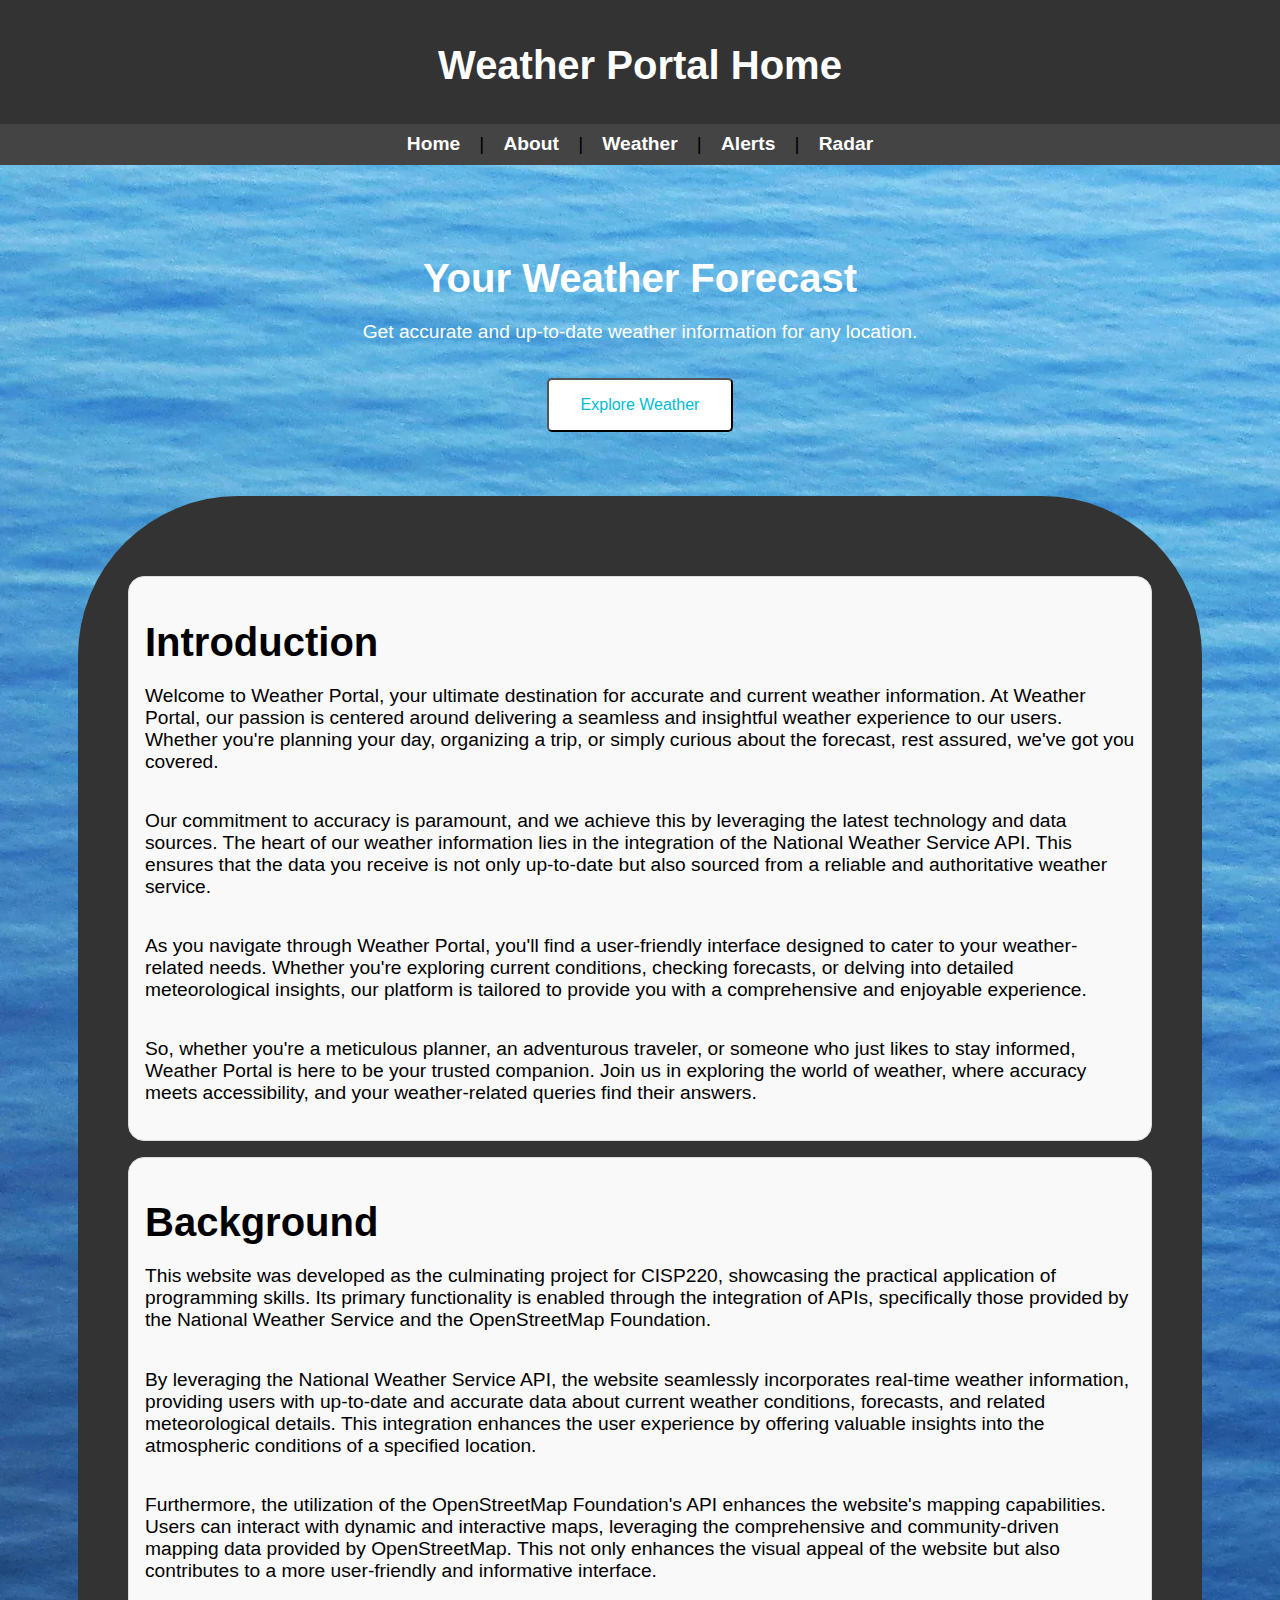
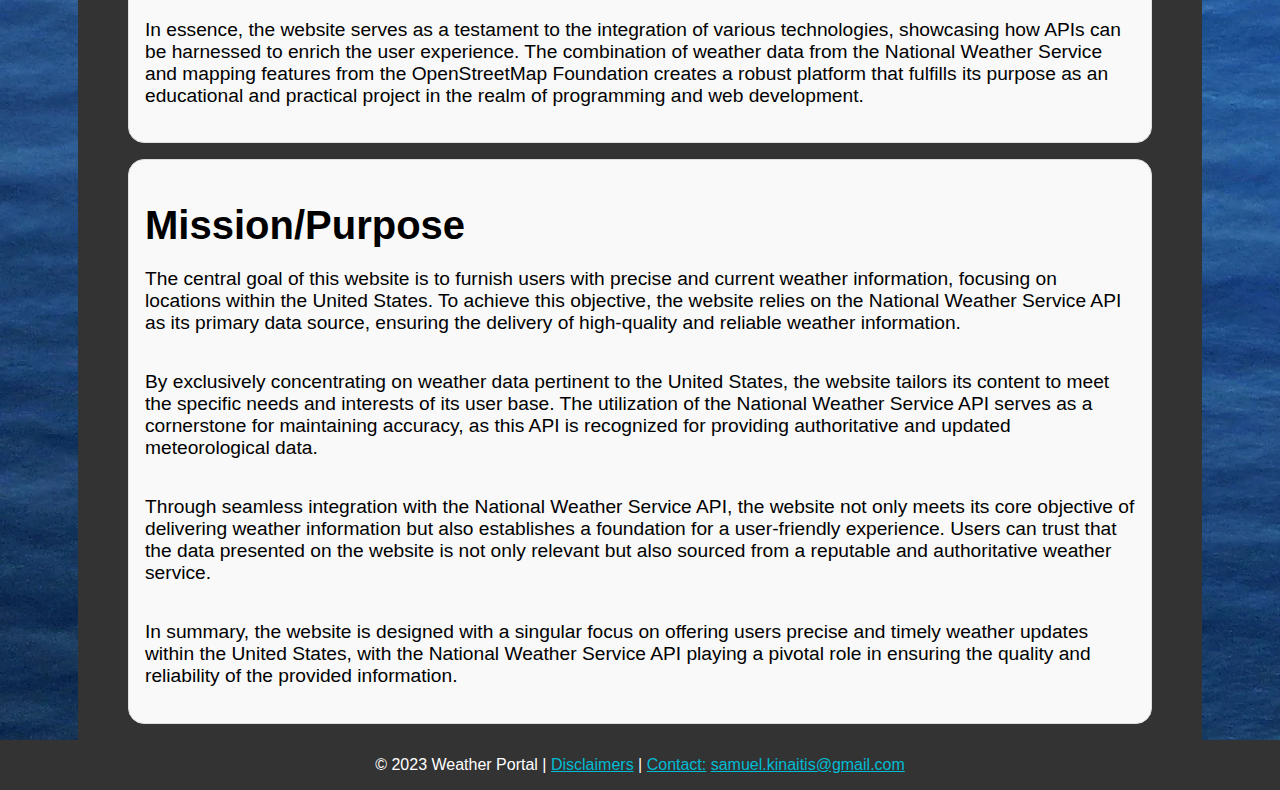
<file: index.html>
<!DOCTYPE html>
<html lang="en">
<head>
    <meta charset="UTF-8">
    <meta name="viewport" content="width=device-width, initial-scale=1.0">
    <title>Weather Portal</title>
    <style>
.CtA {
    text-align: center;
    padding: 4em 0;
    color: #fff;
}
main{
    border-radius: 10em 10em 0 0;
}

@media screen and (max-width: 960px){
    main{
        border-radius: 4em 4em 0 0;
    }
}
    </style>
    <link rel="stylesheet" href="styles.css">

    <!-- favicon -->
<link rel="apple-touch-icon" sizes="180x180" href="media/favIcon/apple-touch-icon.png">
<link rel="icon" type="image/png" sizes="32x32" href="media/favIcon/favicon-32x32.png">
<link rel="icon" type="image/png" sizes="16x16" href="media/favIcon/favicon-16x16.png">
<link rel="manifest" href="media/favIcon/site.webmanifest">
<link rel="mask-icon" href="media/favIcon/safari-pinned-tab.svg" color="#5bbad5">
<meta name="msapplication-TileColor" content="#da532c">
<meta name="theme-color" content="#ffffff">


</head>
<body>

    <header>
        <h1>Weather Portal Home</h1>
    </header>

    <nav id="nav"></nav>

    <!-- Call to action () -->
    <section class="CtA">
        <h1>Your Weather Forecast</h1>
        <p>Get accurate and up-to-date weather information for any location.</p>
        <a href="weather.html"><button>Explore Weather</button></a>
        
    </section>

    <main>
    <!-- Short About Statement -->

        <div class="container">
            <h1>Introduction</h1>
            <p>Welcome to Weather Portal, your ultimate destination for accurate and current weather information. At Weather Portal, our passion is centered around delivering a seamless and insightful weather experience to our users. Whether you're planning your day, organizing a trip, or simply curious about the forecast, rest assured, we've got you covered.</p>
            <br>
            <p>Our commitment to accuracy is paramount, and we achieve this by leveraging the latest technology and data sources. The heart of our weather information lies in the integration of the National Weather Service API. This ensures that the data you receive is not only up-to-date but also sourced from a reliable and authoritative weather service.</p>
            <br>
            <p>As you navigate through Weather Portal, you'll find a user-friendly interface designed to cater to your weather-related needs. Whether you're exploring current conditions, checking forecasts, or delving into detailed meteorological insights, our platform is tailored to provide you with a comprehensive and enjoyable experience.</p>
            <br>
            <p>So, whether you're a meticulous planner, an adventurous traveler, or someone who just likes to stay informed, Weather Portal is here to be your trusted companion. Join us in exploring the world of weather, where accuracy meets accessibility, and your weather-related queries find their answers.</p>
        </div>

     
        
      <div class="container">
        <h1>Background</h1>
        <p> This website was developed as the culminating project for CISP220, showcasing the practical application of programming skills. Its primary functionality is enabled through the integration of APIs, specifically those provided by the National Weather Service and the OpenStreetMap Foundation.</p>
        <br>
        <p>By leveraging the National Weather Service API, the website seamlessly incorporates real-time weather information, providing users with up-to-date and accurate data about current weather conditions, forecasts, and related meteorological details. This integration enhances the user experience by offering valuable insights into the atmospheric conditions of a specified location.</p>
        <br>
        <p>Furthermore, the utilization of the OpenStreetMap Foundation's API enhances the website's mapping capabilities. Users can interact with dynamic and interactive maps, leveraging the comprehensive and community-driven mapping data provided by OpenStreetMap. This not only enhances the visual appeal of the website but also contributes to a more user-friendly and informative interface.</p>
        <br>
        <p>In essence, the website serves as a testament to the integration of various technologies, showcasing how APIs can be harnessed to enrich the user experience. The combination of weather data from the National Weather Service and mapping features from the OpenStreetMap Foundation creates a robust platform that fulfills its purpose as an educational and practical project in the realm of programming and web development.</p>
      </div>

      <div class="container">
        <h1>Mission/Purpose</h1>
        <p>The central goal of this website is to furnish users with precise and current weather information, focusing on locations within the United States. To achieve this objective, the website relies on the National Weather Service API as its primary data source, ensuring the delivery of high-quality and reliable weather information.</p>
        <br>
        <p>By exclusively concentrating on weather data pertinent to the United States, the website tailors its content to meet the specific needs and interests of its user base. The utilization of the National Weather Service API serves as a cornerstone for maintaining accuracy, as this API is recognized for providing authoritative and updated meteorological data.</p>
        <br>
        <p>Through seamless integration with the National Weather Service API, the website not only meets its core objective of delivering weather information but also establishes a foundation for a user-friendly experience. Users can trust that the data presented on the website is not only relevant but also sourced from a reputable and authoritative weather service.</p>
        <br>
        <p>In summary, the website is designed with a singular focus on offering users precise and timely weather updates within the United States, with the National Weather Service API playing a pivotal role in ensuring the quality and reliability of the provided information.</p>
        </div>

    </main>


    <footer></footer>

</body>
<script src="app.js"></script>
</html>
</file>
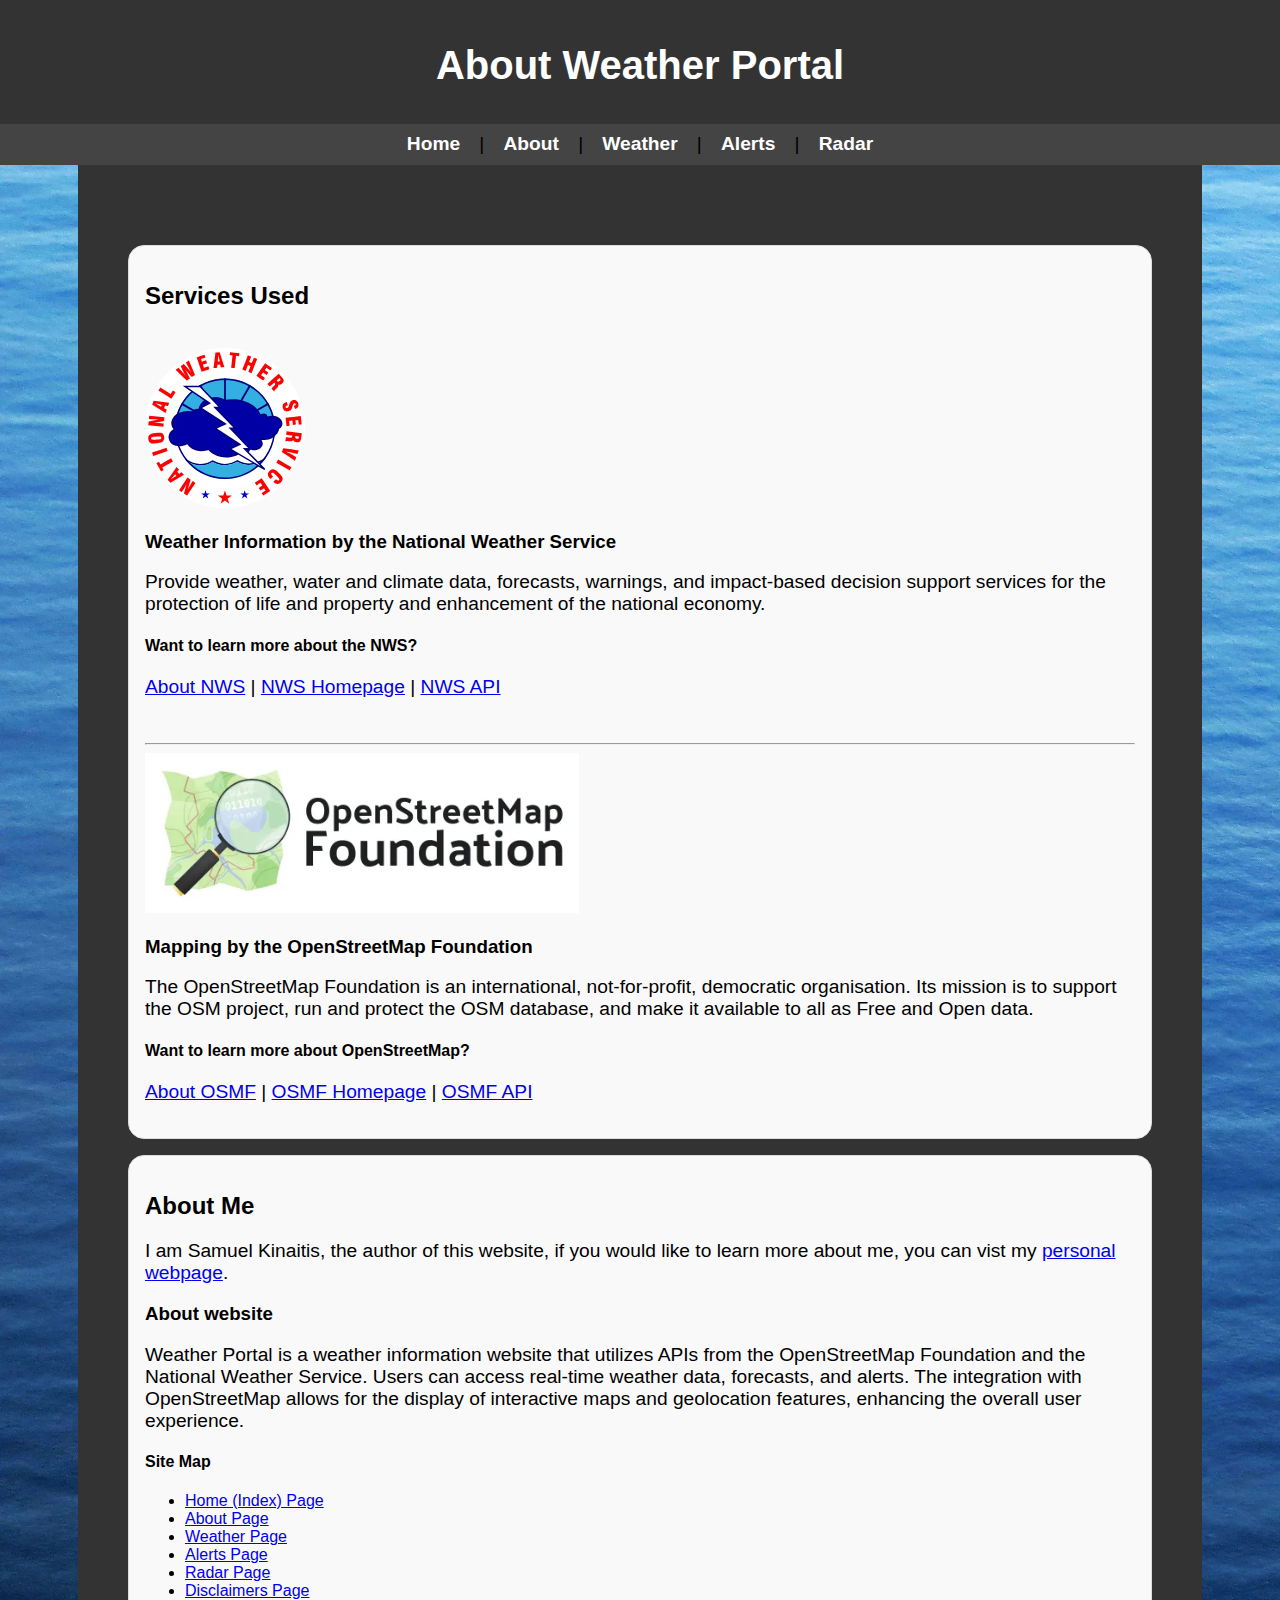
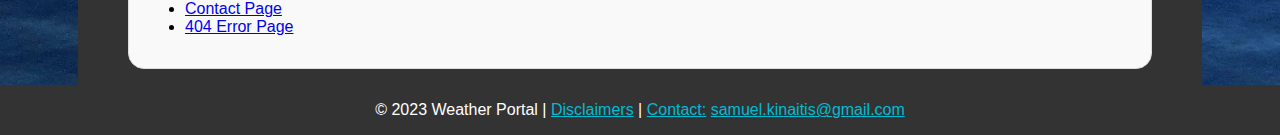
<file: about.html>
<!DOCTYPE html>
<html lang="en">
<head>
    <meta charset="UTF-8">
    <meta name="viewport" content="width=device-width, initial-scale=1.0">
    <title>Weather Portal</title>
    <style>
        img{
            height: 10em;
        }
    </style>
    <link rel="stylesheet" href="styles.css">
        <!-- favicon -->
<link rel="apple-touch-icon" sizes="180x180" href="media/favIcon/apple-touch-icon.png">
<link rel="icon" type="image/png" sizes="32x32" href="media/favIcon/favicon-32x32.png">
<link rel="icon" type="image/png" sizes="16x16" href="media/favIcon/favicon-16x16.png">
<link rel="manifest" href="media/favIcon/site.webmanifest">
<link rel="mask-icon" href="media/favIcon/safari-pinned-tab.svg" color="#5bbad5">
<meta name="msapplication-TileColor" content="#da532c">
<meta name="theme-color" content="#ffffff">
</head>
<body>

    <header>
        <h1>About Weather Portal</h1>
    </header>

    <nav id="nav">

    </nav>

    <main>

        <div class="container">
            <h2>Services Used</h2>
        <br>

        <img src="media/Images/SVG drawing.svg" alt="US-NationalWeatherService-Logo">
        <h3>Weather Information by the National Weather Service</h3>
        <p>Provide weather, water and climate data, forecasts, warnings, and impact-based decision support services for the protection of life and property and enhancement of the national economy.</p>
        <h4>Want to learn more about the NWS?</h4>
        <p>
        <a target="_blank" href="https://www.weather.gov/about/">About NWS</a>
        |
        <a target="_blank" href="https://www.weather.gov/">NWS Homepage</a>
        |
        <a target="_blank" href="https://www.weather.gov/documentation/services-web-api">NWS API</a>
        </p>
        <br>
        <hr>
        <img src="media/Images/504px-OpenSteetMap_Foundation_logo.svg.webp" alt="OpenSteetMap_Foundation_logo">
        <h3>Mapping by the OpenStreetMap Foundation</h3>
        <p>The OpenStreetMap Foundation is an international, not-for-profit, democratic organisation. Its mission is to support the OSM project, run and protect the OSM database, and make it available to all as Free and Open data.</p>
        <h4>Want to learn more about OpenStreetMap?</h4>
        <p>
        <a target="_blank" href="https://osmfoundation.org/wiki/Mission_Statement">About OSMF</a>
        |
        <a target="_blank" href="https://osmfoundation.org/">OSMF Homepage</a>
        |
        <a target="_blank" href="https://wiki.openstreetmap.org/wiki/API">OSMF API</a>
        </p>
        </div>

        <div class="container">
            <h2>About Me</h2>
            <p>I am Samuel Kinaitis, the author of this website, if you would like to learn more about me, you can vist my <a target="_blank" href="/">personal webpage</a>.</p>
            <h3>About website</h3>
            <p>Weather Portal is a weather information website that utilizes APIs from the OpenStreetMap Foundation and the National Weather Service. Users can access real-time weather data, forecasts, and alerts. The integration with OpenStreetMap allows for the display of interactive maps and geolocation features, enhancing the overall user experience.</p>

            <h4>Site Map</h4>
                <ul>
                    <li><a href="index.html">Home &lpar;Index&rpar; Page</a></li>
                    <li><a href="about.html">About Page</a></li>
                    <li><a href="weather.html">Weather Page</a></li>
                    <li><a href="alerts.html">Alerts Page</a></li>
                    <li><a href="radar.html">Radar Page</a></li>
                    <li><a href="disclaimers.html">Disclaimers Page</a></li>
                    <li><a href="contact.html">Contact Page</a></li>
                    <li><a href="404.html">404 Error Page</a></li>
                </ul>


        </div>

    </main>


    <footer></footer>

</body>
<script src="app.js"></script>
</html>
</file>
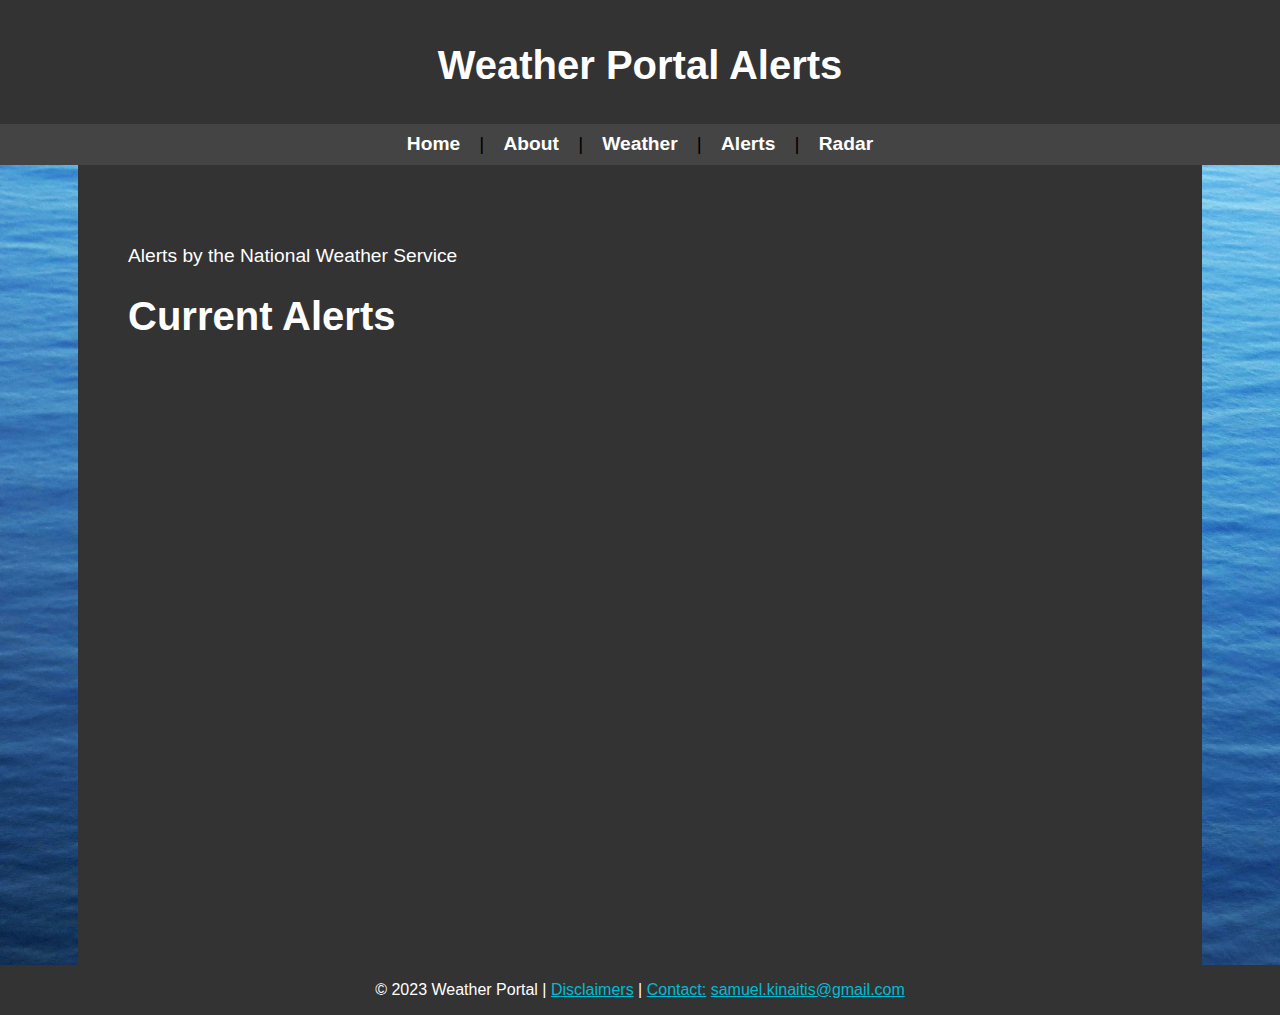
<file: alerts.html>
<!DOCTYPE html>
<html lang="en">
<head>
    <meta charset="UTF-8">
    <meta name="viewport" content="width=device-width, initial-scale=1.0">
    <title>Alerts Viewer</title>
    <link rel="stylesheet" href="styles.css">

    <style>
        

        .alert-title {
            font-size: 1.2em;
            font-weight: bold;
        }

        .alert-description {
            margin-top: 0.5em;
        }
    </style>
        <!-- favicon -->
<link rel="apple-touch-icon" sizes="180x180" href="media/favIcon/apple-touch-icon.png">
<link rel="icon" type="image/png" sizes="32x32" href="media/favIcon/favicon-32x32.png">
<link rel="icon" type="image/png" sizes="16x16" href="media/favIcon/favicon-16x16.png">
<link rel="manifest" href="media/favIcon/site.webmanifest">
<link rel="mask-icon" href="media/favIcon/safari-pinned-tab.svg" color="#5bbad5">
<meta name="msapplication-TileColor" content="#da532c">
<meta name="theme-color" content="#ffffff">
</head>
<body>

    <header>
        <h1>Weather Portal Alerts</h1>
    </header>

    <nav id="nav">
    </nav>

    <main>
        <p>Alerts by the National Weather Service</p>
        <h1>Current Alerts</h2>
        <div id="alerts-container"></div>
    </main>

    <footer></footer>

    <script>
    document.addEventListener('DOMContentLoaded', function () {
        const alertsContainer = document.getElementById('alerts-container');

        // Construct the URL for the Alerts by Area endpoint without specifying a specific location
        const alertsUrl = 'https://api.weather.gov/alerts';

        // Fetch the alerts data
        fetch(alertsUrl)
            .then(response => {
                if (!response.ok) {
                    throw new Error('Network response was not ok');
                }
                return response.json();
            })
            .then(data => {
                // Handle the alerts data
                displayAlerts(data.features);
            })
            .catch(error => {
                console.error('Error fetching alerts data:', error);
            });

        function displayAlerts(alerts) {
            // Filter out alerts with specific titles (Test Messages)
            const filteredAlerts = alerts.filter(alert => {
                const undesiredTitles = ["Test Message"];

                // Check if the alert title is in the undesiredTitles array
                if (undesiredTitles.includes(alert.properties.event)) {
                    return false;
                }

                // Check if the alert has expired before push
                return new Date(alert.properties.expires).getTime() > new Date().getTime();
            });

            //If for some reason this are no active alerts 
            if (filteredAlerts.length === 0) {
                alertsContainer.innerHTML = '<p>No relevant alerts currently.</p>';
                return;
            }

            alertsContainer.innerHTML = filteredAlerts.map(alert => { 

                return `
                    <div class="container">
                        <p class="alert-title">${alert.properties.event}</p>
                        <p>Sent: ${new Date(alert.properties.sent).toLocaleString()}</p>
                        
                        <p>Expires: ${new Date(alert.properties.expires).toLocaleString()}</p>
                        <p class="alert-description">Description: ${alert.properties.description}</p>

                        <p class="alert-description">Advisory: ${alert.properties.instruction}</p>
                    </div>
                `;
            }).join('');
        }
    });
</script>

</body>
<script src="app.js"></script>
</html>
</file>
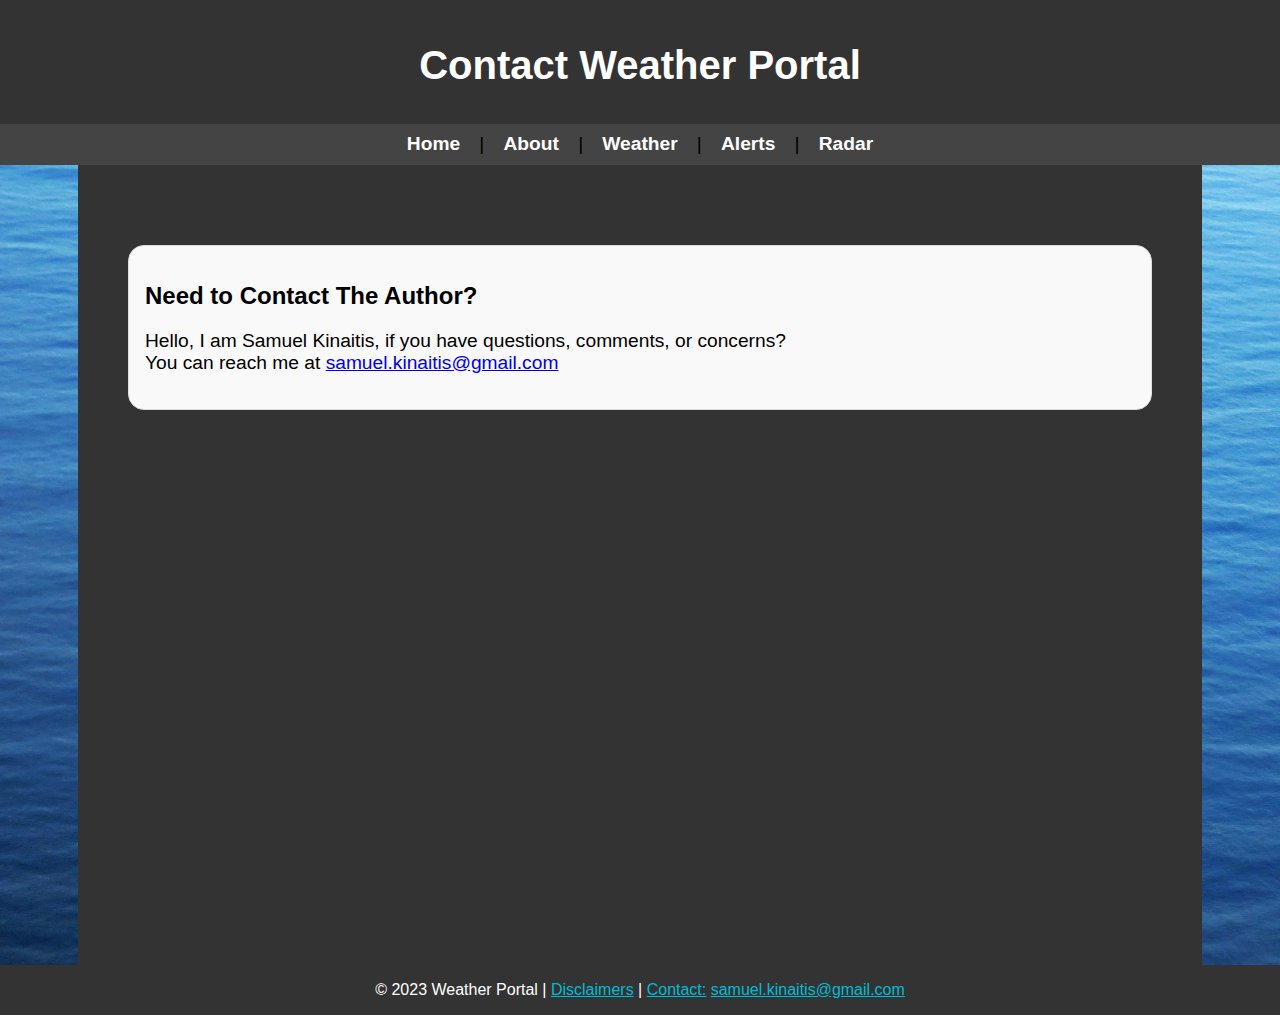
<file: contact.html>
<!DOCTYPE html>
<html lang="en">
<head>
    <meta charset="UTF-8">
    <meta name="viewport" content="width=device-width, initial-scale=1.0">
    <title>Weather Portal</title>
    <style>

    </style>
    <link rel="stylesheet" href="styles.css">
        <!-- favicon -->
<link rel="apple-touch-icon" sizes="180x180" href="media/favIcon/apple-touch-icon.png">
<link rel="icon" type="image/png" sizes="32x32" href="media/favIcon/favicon-32x32.png">
<link rel="icon" type="image/png" sizes="16x16" href="media/favIcon/favicon-16x16.png">
<link rel="manifest" href="media/favIcon/site.webmanifest">
<link rel="mask-icon" href="media/favIcon/safari-pinned-tab.svg" color="#5bbad5">
<meta name="msapplication-TileColor" content="#da532c">
<meta name="theme-color" content="#ffffff">
</head>
<body>

    <header>
        <h1>Contact Weather Portal</h1>
    </header>

    <nav id="nav"></nav>

    <main>
        <div class="container">
            <h2>Need to Contact The Author?</h2>
            <p>Hello, I am Samuel Kinaitis, if you have questions, comments, or concerns? 
                <br>
                You can reach me at <a href="mailto:samuel.kinaitis@gmail.com">samuel.kinaitis@gmail.com</a></p>
        </div>
    </main>


    <footer></footer>

</body>
<script src="app.js"></script>
</html>
</file>
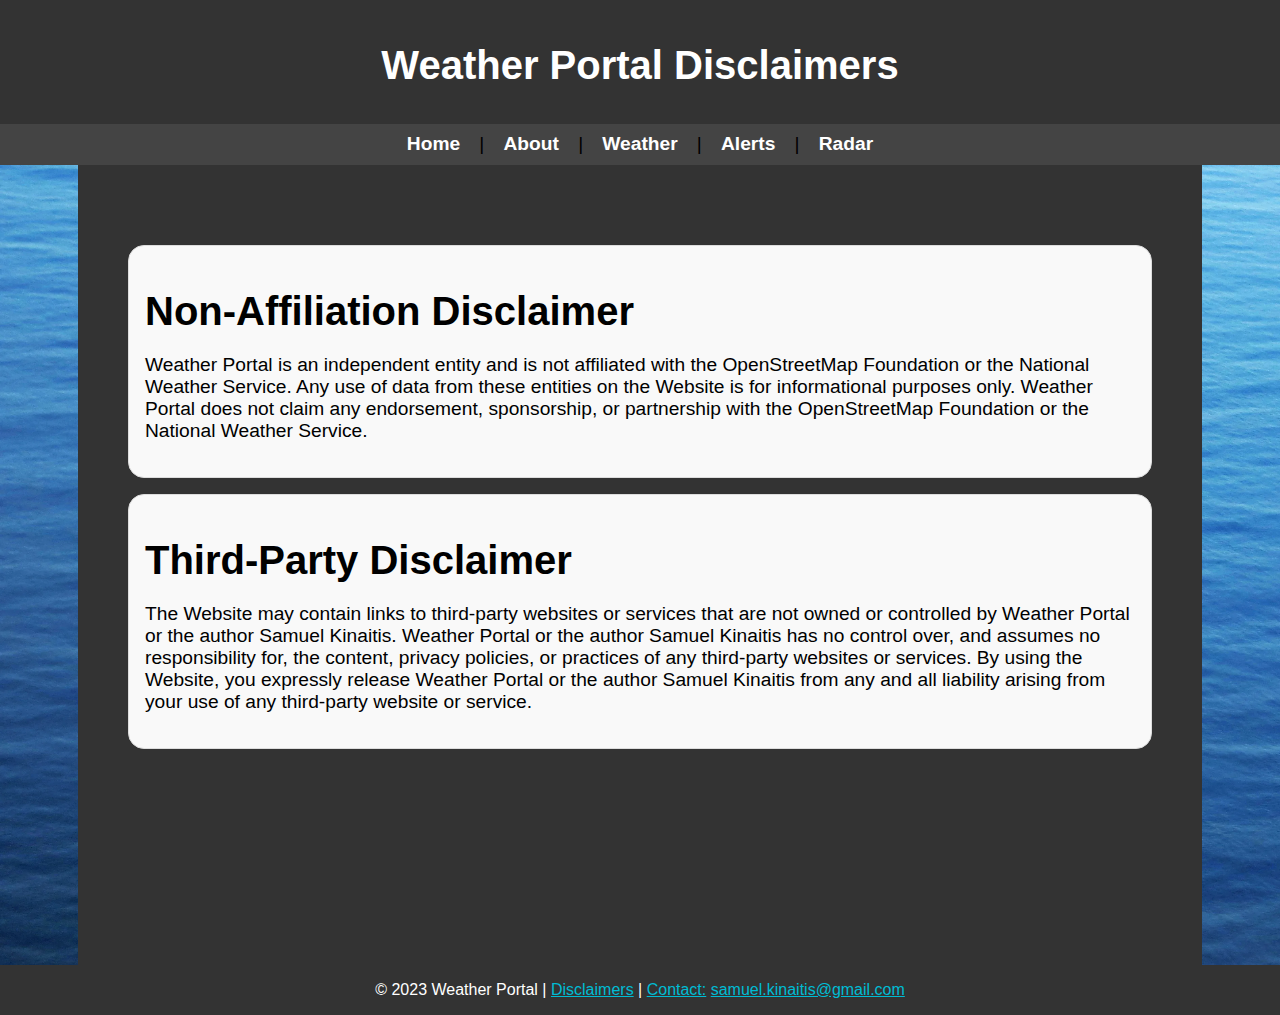
<file: disclaimers.html>
<!DOCTYPE html>
<html lang="en">
<head>
    <meta charset="UTF-8">
    <meta name="viewport" content="width=device-width, initial-scale=1.0">
    <title>Weather Portal</title>
    <style>

    </style>
    <link rel="stylesheet" href="styles.css">
        <!-- favicon -->
<link rel="apple-touch-icon" sizes="180x180" href="media/favIcon/apple-touch-icon.png">
<link rel="icon" type="image/png" sizes="32x32" href="media/favIcon/favicon-32x32.png">
<link rel="icon" type="image/png" sizes="16x16" href="media/favIcon/favicon-16x16.png">
<link rel="manifest" href="media/favIcon/site.webmanifest">
<link rel="mask-icon" href="media/favIcon/safari-pinned-tab.svg" color="#5bbad5">
<meta name="msapplication-TileColor" content="#da532c">
<meta name="theme-color" content="#ffffff">
</head>
<body>

    <header>
        <h1>Weather Portal Disclaimers</h1>
    </header>

    <nav id="nav"></nav>

    <main>
        <div class="container">
            <h1>Non-Affiliation Disclaimer</h1>
            <p>Weather Portal is an independent entity and is not affiliated with the OpenStreetMap Foundation or the National Weather Service. Any use of data from these entities on the Website is for informational purposes only. Weather Portal does not claim any endorsement, sponsorship, or partnership with the OpenStreetMap Foundation or the National Weather Service.</p>
        </div>

        <div class="container">
            <h1>Third-Party Disclaimer</h1>
            <p>The Website may contain links to third-party websites or services that are not owned or controlled by Weather Portal or the author Samuel Kinaitis. Weather Portal or the author Samuel Kinaitis has no control over, and assumes no responsibility for, the content, privacy policies, or practices of any third-party websites or services. By using the Website, you expressly release Weather Portal or the author Samuel Kinaitis from any and all liability arising from your use of any third-party website or service.</p>
        </div>

    </main>


    <footer></footer>

</body>
<script src="app.js"></script>
</html>
</file>
<file: styles.css>
/* Nav bar */
header {
    background-color: #333;
    color: #fff;
    padding: 1em;
    text-align: center;
}

.sticky {
    position: fixed;
    top: 0;
    width: 100%;
    box-shadow: 0 2px 4px rgba(0, 0, 0, 0.1);
    z-index: 2;
}

nav {
    display: flex;
    justify-content: center;
    background-color: #444;
    padding: 0.5em;
    font-size: 1.2em;
}

nav a {
    color: #fff;
    text-decoration: none;
    padding: 0 1em;
    font-weight: bold;
    transition: color 0.3s;
}

nav a:hover{
    color: #00bcd4;
}


/* body */


body {
    font-family: Arial, sans-serif;
    margin: 0;
    padding: 0;
    background-color: #00bcd4;
    background-image: url("media/Images/water-blue-sea-ocean-calm-horizon-1538433-pxhere.com\(1\).webp");
    background-size: cover;
}

main{
    display: block;
    padding: 0px 20px;
    position: relative;
    overflow:auto;
    background-color: #333;

    color: #fff;
    align-items: center;
    justify-self: center;
    margin: 0 auto;

    min-height: 80vh;
    

    z-index: 1;
    width: 80%;
    max-width: 1300px;
    padding: 0 50px;
    padding-top: 5rem;
}


    
h1 {
    font-size: 2.5em;
    margin-bottom: 0.5em;
}

p {
    font-size: 1.2em;
    margin-top: 0;
}

button {
    display: inline-block;
    padding: 1em 2em;
    margin-top: 1em;
    font-size: 1em;
    background-color: #fff;
    color: #00bcd4;
    border-radius: 5px;
    transition: background-color 0.3s;
}


button:hover {
    background-color: #ddd;
}

input,select{
    padding: 1em 2em;
    margin-top: 1em;
    font-size: 1em;
    background-color: #fff;
    color: #00bcd4;
    border-radius: 5px;
    transition: background-color 0.3s;
}

.container  {
    border: 1px solid #ddd;
    border-radius: 1em;
    padding: 1em;
    margin-bottom: 1em;
    background-color: #f9f9f9;
    color: black;
}

/* footer */

footer {
    background-color: #333;
    color: #fff;
    padding: 1em 0;
    text-align: center;
    /* position: fixed; */
    bottom: 0;
    width: 100%;
}

footer a{
    color: #00bcd4;
}

footer a:visited{
    color: #f79e62;
}

footer a:active{
    color: #e8f762;
}

a:hover{
    color: #f77062;
    transition: color 0.3s;
}


/* Mobile */
@media screen and (max-width: 960px){
    nav {
        font-size: 1em;
    }
    main {
        padding: 20px;
    }
}
</file>
